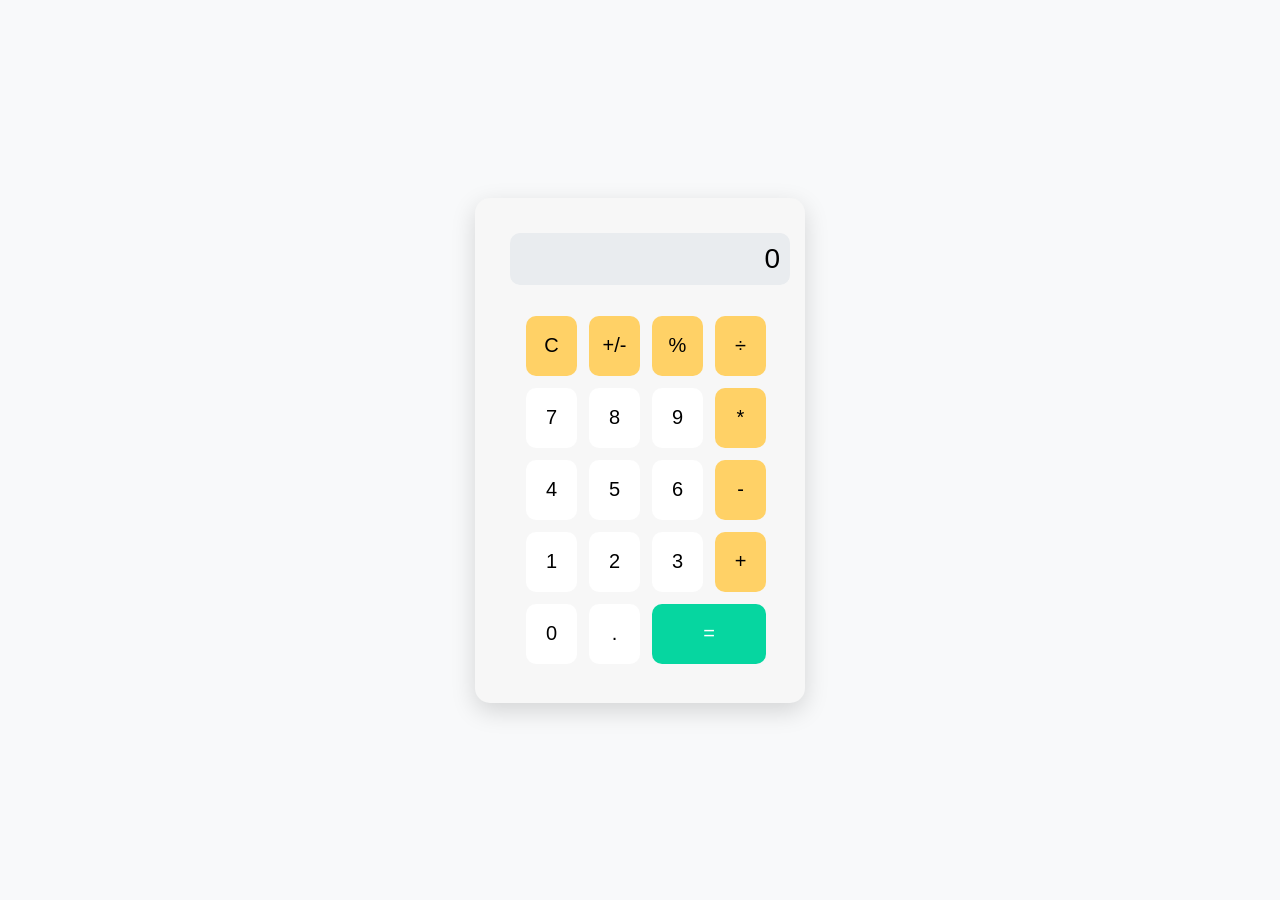
<file: index.html>
<!DOCTYPE html>
<html lang="en">
<head>
    <meta charset="UTF-8">
    <meta name="viewport" content="width=device-width, initial-scale=1.0">
    <title>Calculator</title>
    <link rel="stylesheet" href="calculator.css">
</head>
<body>
    <div class="calculator">
        <input type="text" id="display" readonly>
        <div class="buttons">
            <button onclick="clearDisplay()" class="operator">C</button>
             <button onclick="appendValue('+/-')" class="operator">+/-</button>
              <button onclick="appendValue('%')" class="operator">%</button>
               <button onclick="appendValue('/')" class="operator">÷</button>
                <button onclick="appendValue('7')">7</button>
                 <button onclick="appendValue('8')">8</button>
                  <button onclick="appendValue('9')">9</button>
                   <button onclick="appendValue('*')" class="operator">*</button>
                    <button onclick="appendValue('4')">4</button>
                     <button onclick="appendValue('5')">5</button>
                      <button onclick="appendValue('6')">6</button>
                       <button onclick="appendValue('-')" class="operator">-</button>
                        <button onclick="appendValue('1')">1</button>
                         <button onclick="appendValue('2')">2</button>
                          <button onclick="appendValue('3')">3</button>
                           <button onclick="appendValue('+')" class="operator">+</button>
                            <button onclick="appendValue('0')">0</button>
                             <button onclick="appendValue('.')">.</button>
                              <button onclick="calculate()" class="equal">=</button>
                               
        </div>
    </div>
    <script src="script.js"></script>
</body>
</html>
</file>
<file: calculator.css>
body{
    margin: 0;
    padding: 0;
    width: 100vw;
    height: 100vh;
    display: flex;
    justify-content: center;
    align-items: center;
    background-color: #f8f9fa;
}


.calculator{
    background: #f7f7f7;
    padding: 35px;
    border-radius: 15px;
    box-shadow: 0 8px 25px rgba(0,0,0,0.15);
    width: 260px;
    margin: 30px auto;
    text-align: center;
    font-family: 'Segoe UI', Tahoma, Geneva, Verdana, sans-serif;
}
#display{
    width: 100%;
    font-size: 28px;
    text-align: right ;
    padding: 10px;
    margin-bottom: 15px;
    border: none;
    border-radius: 10px;
    background: #e9ecef;
}
.buttons{
    display: grid;
    grid-template-columns: repeat(4, 1fr);
    grid-auto-rows: 60px;
    gap: 12px;
    padding: 10px;
}
.buttons button{
    width: 100%;
    height: 100%;
    margin: 6px;
    font-size: 20px;
    border: none;
    border-radius: 10px;
    background: #ffff;
    cursor: pointer;
    transition: background 0.2s, transform 0.1s;
}
.buttons button:hover{
    background: #dfe6e9;
}
.operator{
    background: #ffd166 !important;
}
.equal{
    background: #06d6a0 !important;
    color: #fff;
    grid-column: span 2;
}
.C{
    background: #ef476f !important;
    color: #fff;
}
</file>
